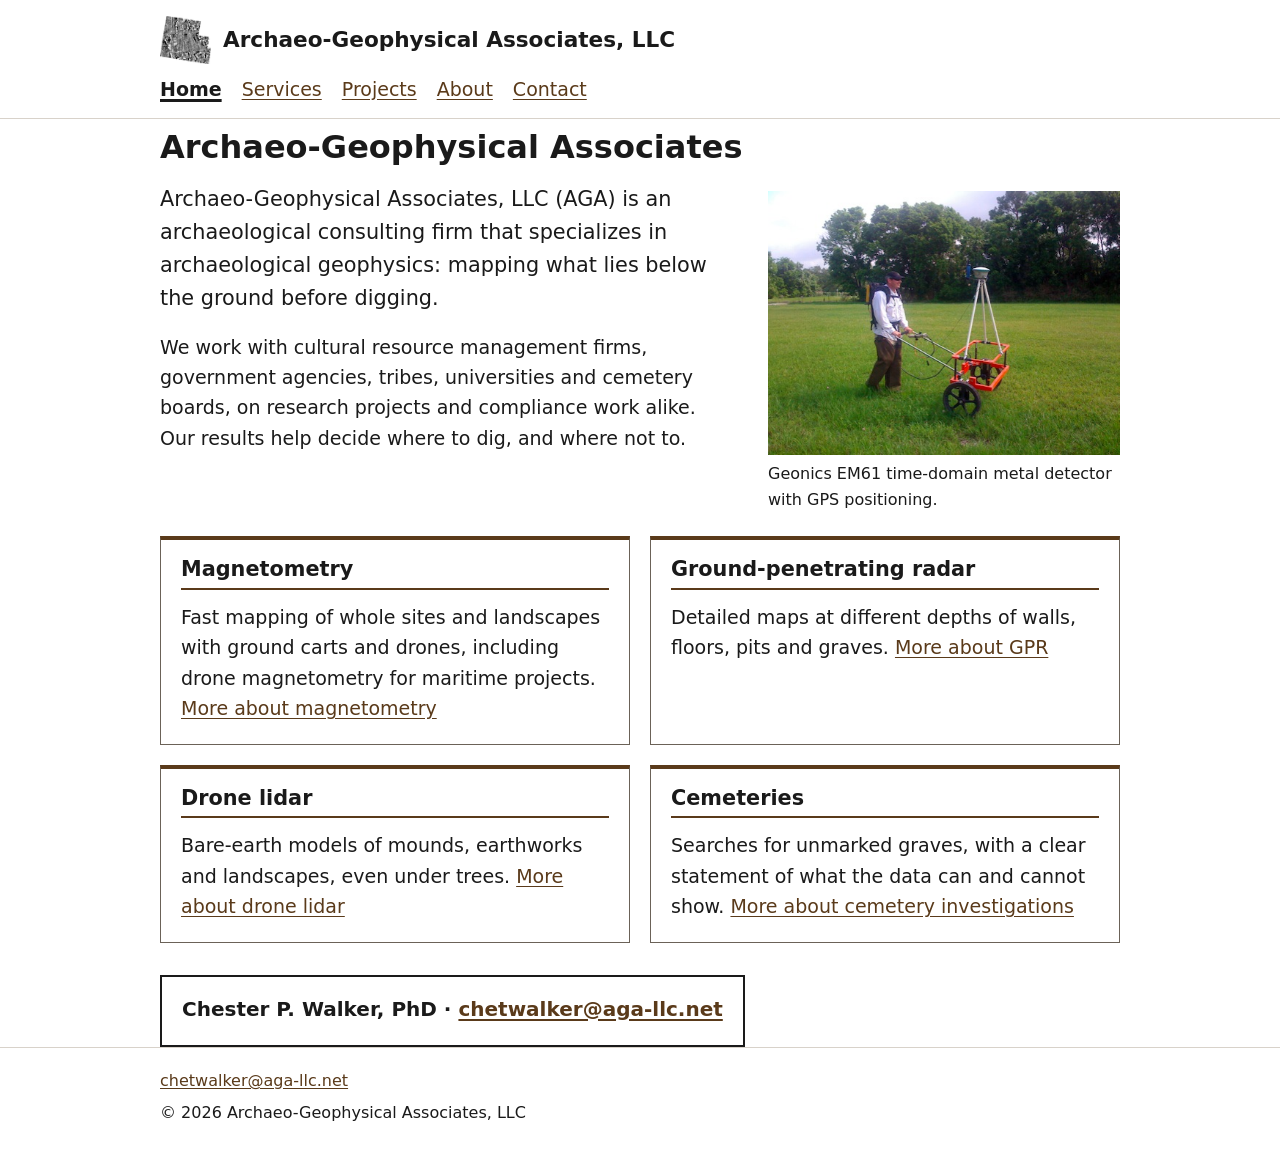
<file: index.html>
<!doctype html>
<html lang="en">
<head>
  <meta charset="utf-8">
  <meta http-equiv="Content-Security-Policy" content="default-src 'self'; img-src 'self'; style-src 'self'; script-src 'none'; object-src 'none'; base-uri 'self'; form-action 'none'">
  <meta name="referrer" content="strict-origin-when-cross-origin">
  <meta name="viewport" content="width=device-width, initial-scale=1">
  <title>Archaeo-Geophysical Associates, LLC</title>
  <meta name="description" content="Archaeological geophysics for archaeology, cemeteries and heritage projects: magnetometry, ground-penetrating radar and drone lidar.">
  <link rel="stylesheet" href="/css/site.css">
</head>
<body>
<header class="site-header">
  <div class="wrap">
    <a class="wordmark" href="/">Archaeo-Geophysical Associates, LLC</a>
    <nav aria-label="Main">
    <ul>
      <li><a href="/" aria-current="page">Home</a></li>
      <li><a href="/services.html">Services</a></li>
      <li><a href="/projects.html">Projects</a></li>
      <li><a href="/about.html">About</a></li>
      <li><a href="/contact.html">Contact</a></li>
    </ul>
    </nav>
  </div>
</header>
<main class="wrap">
  <h1>Archaeo-Geophysical Associates</h1>
  <div class="intro">
    <div class="intro-text">
  <p class="lead">Archaeo-Geophysical Associates, LLC (AGA) is an archaeological consulting firm
  that specializes in archaeological geophysics: mapping what lies below the ground before
  digging.</p>
  <p>We work with cultural resource management firms, government agencies, tribes, universities
  and cemetery boards, on research projects and compliance work alike. Our results help
  decide where to dig, and where not to.</p>
    </div>
  <figure>
    <img src="/img/em61-cart-field.png" width="480" height="360"
      alt="A person pulling an orange Geonics EM61 metal detector cart with a GPS antenna on a pole across a grassy field.">
    <figcaption>Geonics EM61 time-domain metal detector with GPS positioning.</figcaption>
  </figure>
  </div>

  <div class="cards">
  <section class="card">
    <h2>Magnetometry</h2>
    <p>Fast mapping of whole sites and landscapes with ground carts and drones, including drone
    magnetometry for maritime projects.
    <a href="/services.html#magnetometry">More about magnetometry</a></p>
  </section>

  <section class="card">
    <h2>Ground-penetrating radar</h2>
    <p>Detailed maps at different depths of walls, floors, pits and graves.
    <a href="/services.html#gpr">More about GPR</a></p>
  </section>

  <section class="card">
    <h2>Drone lidar</h2>
    <p>Bare-earth models of mounds, earthworks and landscapes, even under trees.
    <a href="/services.html#lidar">More about drone lidar</a></p>
  </section>

  <section class="card">
    <h2>Cemeteries</h2>
    <p>Searches for unmarked graves, with a clear statement of what the data can and cannot show.
    <a href="/services.html#cemeteries">More about cemetery investigations</a></p>
  </section>
  </div>

  <div class="contact-block">
  <p class="contact-line">Chester P. Walker, PhD &middot;
  <a href="mailto:chetwalker@aga-llc.net">chetwalker@aga-llc.net</a></p>
  </div>
</main>
<footer class="site-footer">
  <div class="wrap">
    <p><a href="mailto:chetwalker@aga-llc.net">chetwalker@aga-llc.net</a></p>
    <p>&copy; 2026 Archaeo-Geophysical Associates, LLC</p>
  </div>
</footer>
</body>
</html>
</file>
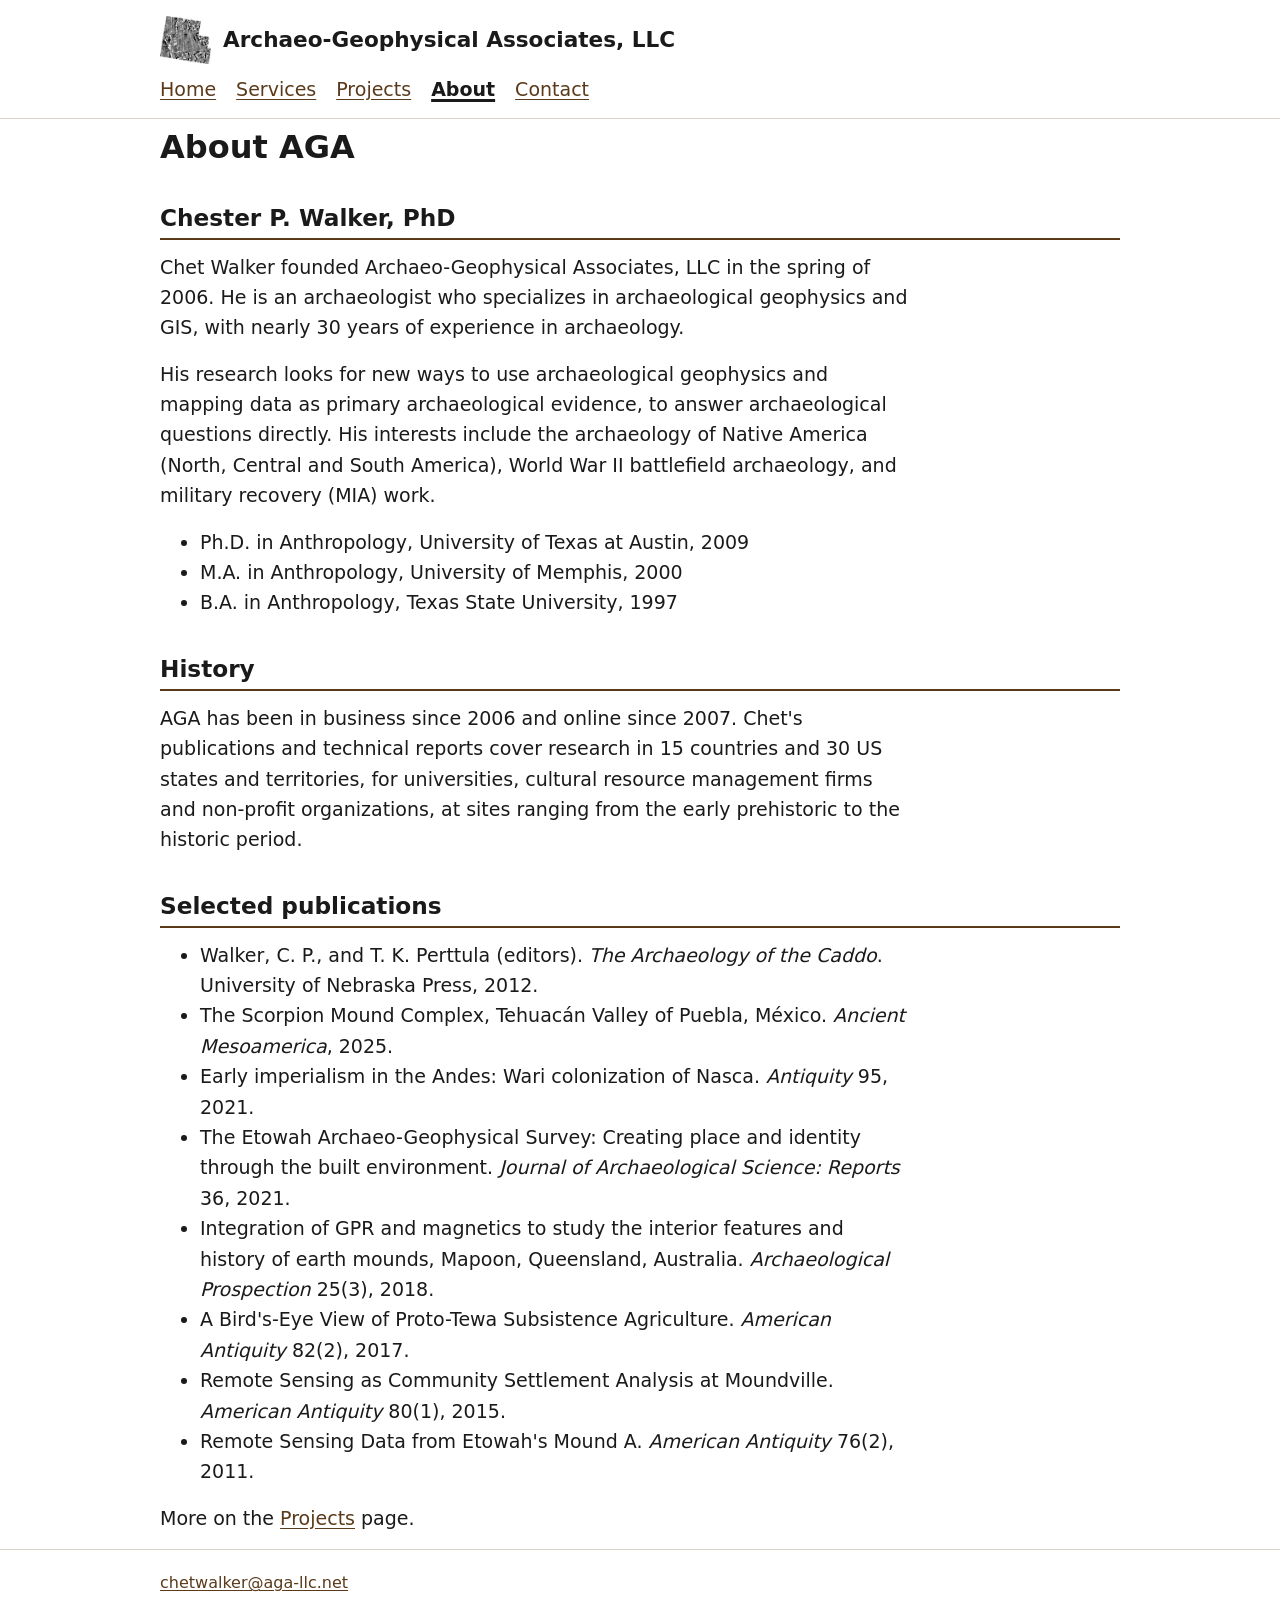
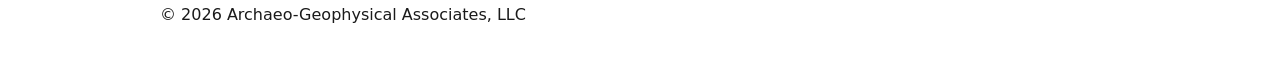
<file: about.html>
<!doctype html>
<html lang="en">
<head>
  <meta charset="utf-8">
  <meta http-equiv="Content-Security-Policy" content="default-src 'self'; img-src 'self'; style-src 'self'; script-src 'none'; object-src 'none'; base-uri 'self'; form-action 'none'">
  <meta name="referrer" content="strict-origin-when-cross-origin">
  <meta name="viewport" content="width=device-width, initial-scale=1">
  <title>About | Archaeo-Geophysical Associates</title>
  <meta name="description" content="About Archaeo-Geophysical Associates, LLC and Chester P. Walker, PhD.">
  <link rel="stylesheet" href="/css/site.css">
</head>
<body>
<header class="site-header">
  <div class="wrap">
    <a class="wordmark" href="/">Archaeo-Geophysical Associates, LLC</a>
    <nav aria-label="Main">
    <ul>
      <li><a href="/">Home</a></li>
      <li><a href="/services.html">Services</a></li>
      <li><a href="/projects.html">Projects</a></li>
      <li><a href="/about.html" aria-current="page">About</a></li>
      <li><a href="/contact.html">Contact</a></li>
    </ul>
    </nav>
  </div>
</header>
<main class="wrap">
  <h1>About AGA</h1>

  <section>
    <h2>Chester P. Walker, PhD</h2>
    <p>Chet Walker founded Archaeo-Geophysical Associates, LLC in the spring of 2006. He is an
    archaeologist who specializes in archaeological geophysics and GIS, with nearly 30 years of
    experience in archaeology.</p>
    <p>His research looks for new ways to use archaeological geophysics and mapping data as primary
    archaeological evidence, to answer archaeological questions directly. His interests include
    the archaeology of Native America (North, Central and South America), World War II
    battlefield archaeology, and military recovery (MIA) work.</p>
    <ul>
      <li>Ph.D. in Anthropology, University of Texas at Austin, 2009</li>
      <li>M.A. in Anthropology, University of Memphis, 2000</li>
      <li>B.A. in Anthropology, Texas State University, 1997</li>
    </ul>
  </section>

  <section>
    <h2>History</h2>
    <p>AGA has been in business since 2006 and online since 2007. Chet's publications and
    technical reports cover research in 15 countries and 30 US states and territories, for
    universities, cultural resource management firms and non-profit organizations, at sites
    ranging from the early prehistoric to the historic period.</p>
  </section>

  <section>
    <h2>Selected publications</h2>
    <ul>
      <li>Walker, C. P., and T. K. Perttula (editors). <i>The Archaeology of the Caddo</i>.
      University of Nebraska Press, 2012.</li>
      <li>The Scorpion Mound Complex, Tehuacán Valley of Puebla, México. <i>Ancient
      Mesoamerica</i>, 2025.</li>
      <li>Early imperialism in the Andes: Wari colonization of Nasca. <i>Antiquity</i> 95, 2021.</li>
      <li>The Etowah Archaeo-Geophysical Survey: Creating place and identity through the built
      environment. <i>Journal of Archaeological Science: Reports</i> 36, 2021.</li>
      <li>Integration of GPR and magnetics to study the interior features and history of earth
      mounds, Mapoon, Queensland, Australia. <i>Archaeological Prospection</i> 25(3), 2018.</li>
      <li>A Bird's-Eye View of Proto-Tewa Subsistence Agriculture. <i>American Antiquity</i>
      82(2), 2017.</li>
      <li>Remote Sensing as Community Settlement Analysis at Moundville. <i>American
      Antiquity</i> 80(1), 2015.</li>
      <li>Remote Sensing Data from Etowah's Mound A. <i>American Antiquity</i> 76(2), 2011.</li>
    </ul>
    <p>More on the <a href="/projects.html">Projects</a> page.</p>
  </section>
</main>
<footer class="site-footer">
  <div class="wrap">
    <p><a href="mailto:chetwalker@aga-llc.net">chetwalker@aga-llc.net</a></p>
    <p>&copy; 2026 Archaeo-Geophysical Associates, LLC</p>
  </div>
</footer>
</body>
</html>
</file>
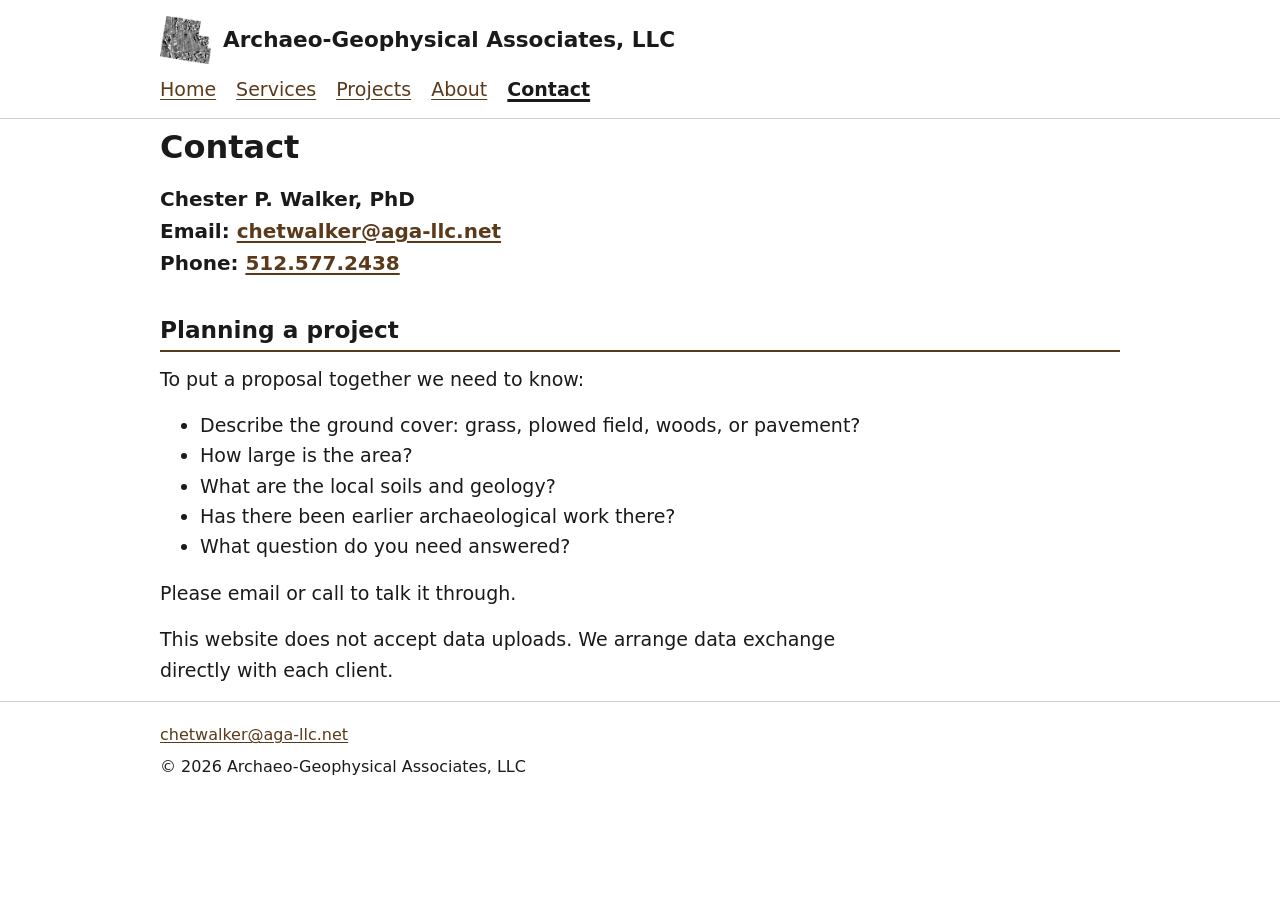
<file: contact.html>
<!doctype html>
<html lang="en">
<head>
  <meta charset="utf-8">
  <meta http-equiv="Content-Security-Policy" content="default-src 'self'; img-src 'self'; style-src 'self'; script-src 'none'; object-src 'none'; base-uri 'self'; form-action 'none'">
  <meta name="referrer" content="strict-origin-when-cross-origin">
  <meta name="viewport" content="width=device-width, initial-scale=1">
  <title>Contact | Archaeo-Geophysical Associates</title>
  <meta name="description" content="How to reach Archaeo-Geophysical Associates, LLC.">
  <link rel="stylesheet" href="/css/site.css">
</head>
<body>
<header class="site-header">
  <div class="wrap">
    <a class="wordmark" href="/">Archaeo-Geophysical Associates, LLC</a>
    <nav aria-label="Main">
    <ul>
      <li><a href="/">Home</a></li>
      <li><a href="/services.html">Services</a></li>
      <li><a href="/projects.html">Projects</a></li>
      <li><a href="/about.html">About</a></li>
      <li><a href="/contact.html" aria-current="page">Contact</a></li>
    </ul>
    </nav>
  </div>
</header>
<main class="wrap">
  <h1>Contact</h1>
  <p class="contact-line">Chester P. Walker, PhD<br>
  Email: <a href="mailto:chetwalker@aga-llc.net">chetwalker@aga-llc.net</a><br>
  Phone: <a href="tel:+15125772438">512.577.2438</a></p>

  <h2>Planning a project</h2>
  <p>To put a proposal together we need to know:</p>
  <ul>
    <li>Describe the ground cover: grass, plowed field, woods, or pavement?</li>
    <li>How large is the area?</li>
    <li>What are the local soils and geology?</li>
    <li>Has there been earlier archaeological work there?</li>
    <li>What question do you need answered?</li>
  </ul>
  <p>Please email or call to talk it through.</p>
  <p>This website does not accept data uploads. We arrange data exchange directly with each
  client.</p>
</main>
<footer class="site-footer">
  <div class="wrap">
    <p><a href="mailto:chetwalker@aga-llc.net">chetwalker@aga-llc.net</a></p>
    <p>&copy; 2026 Archaeo-Geophysical Associates, LLC</p>
  </div>
</footer>
</body>
</html>
</file>
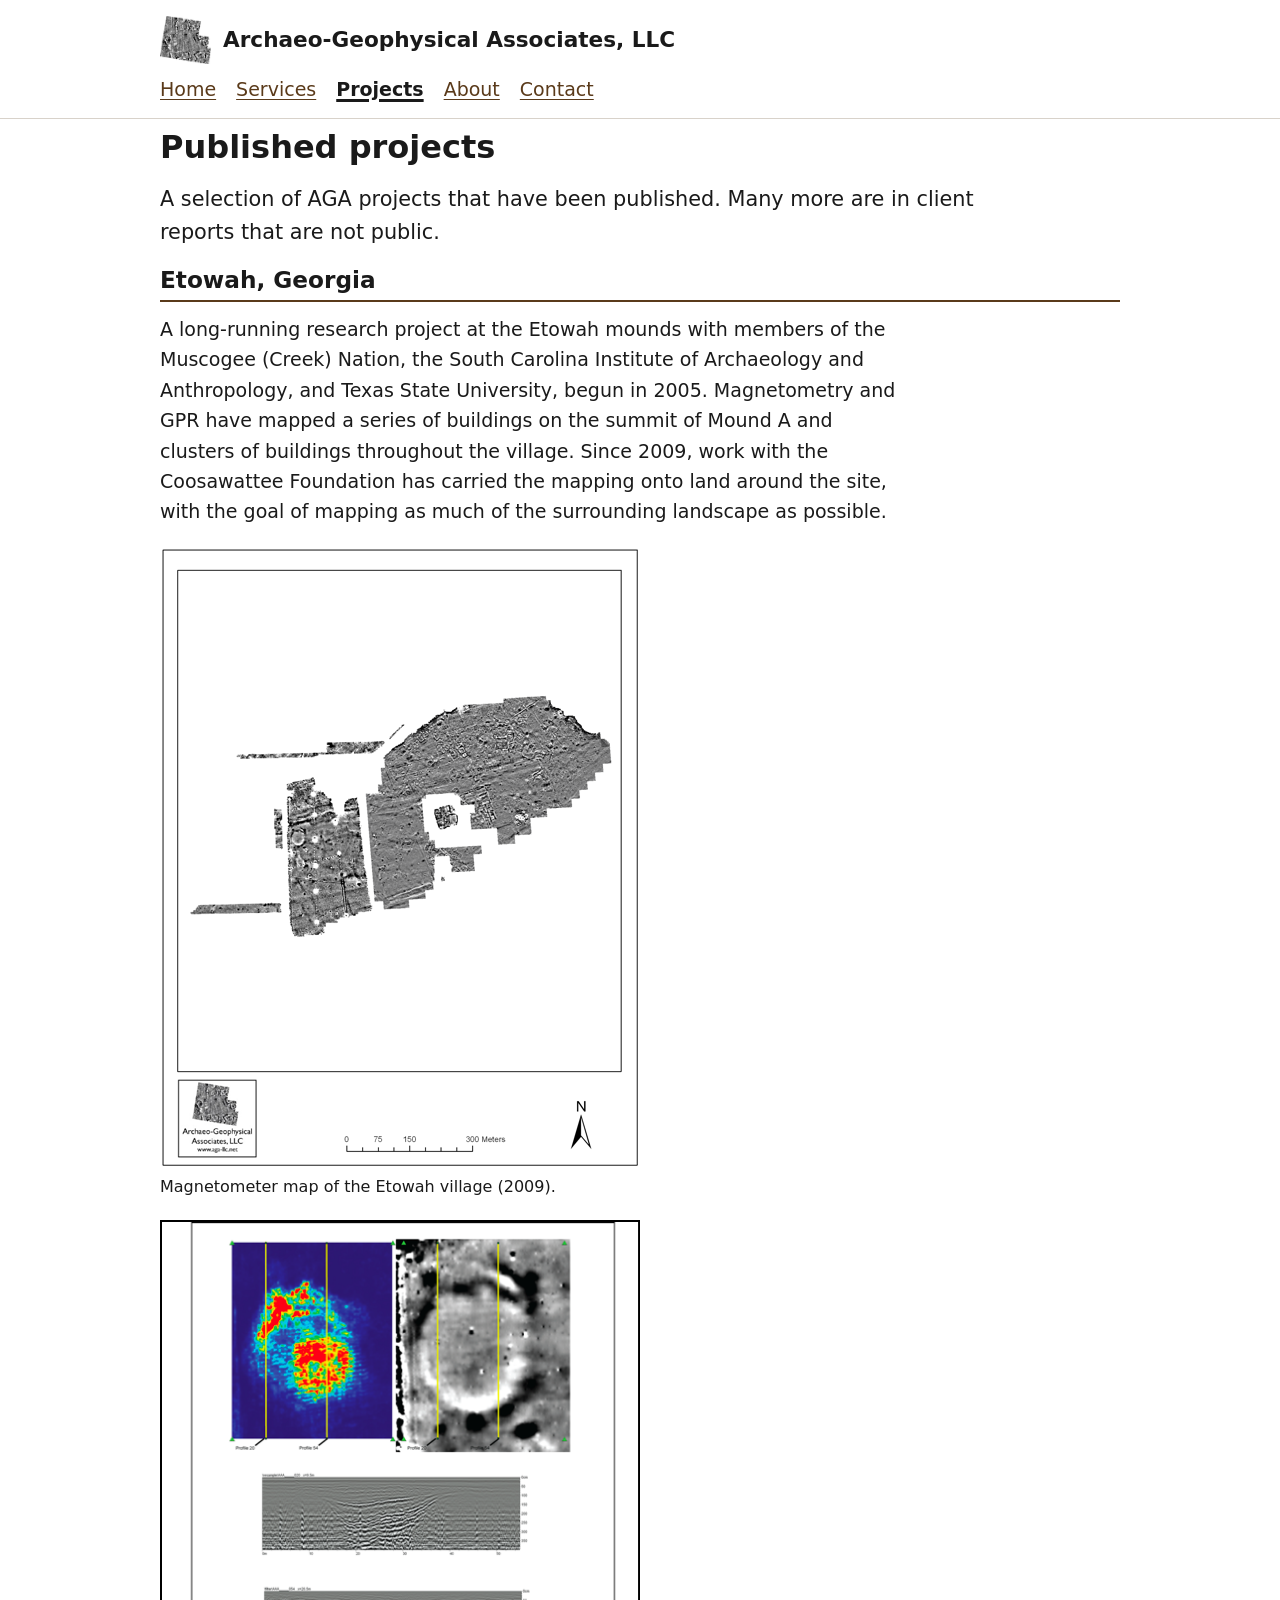
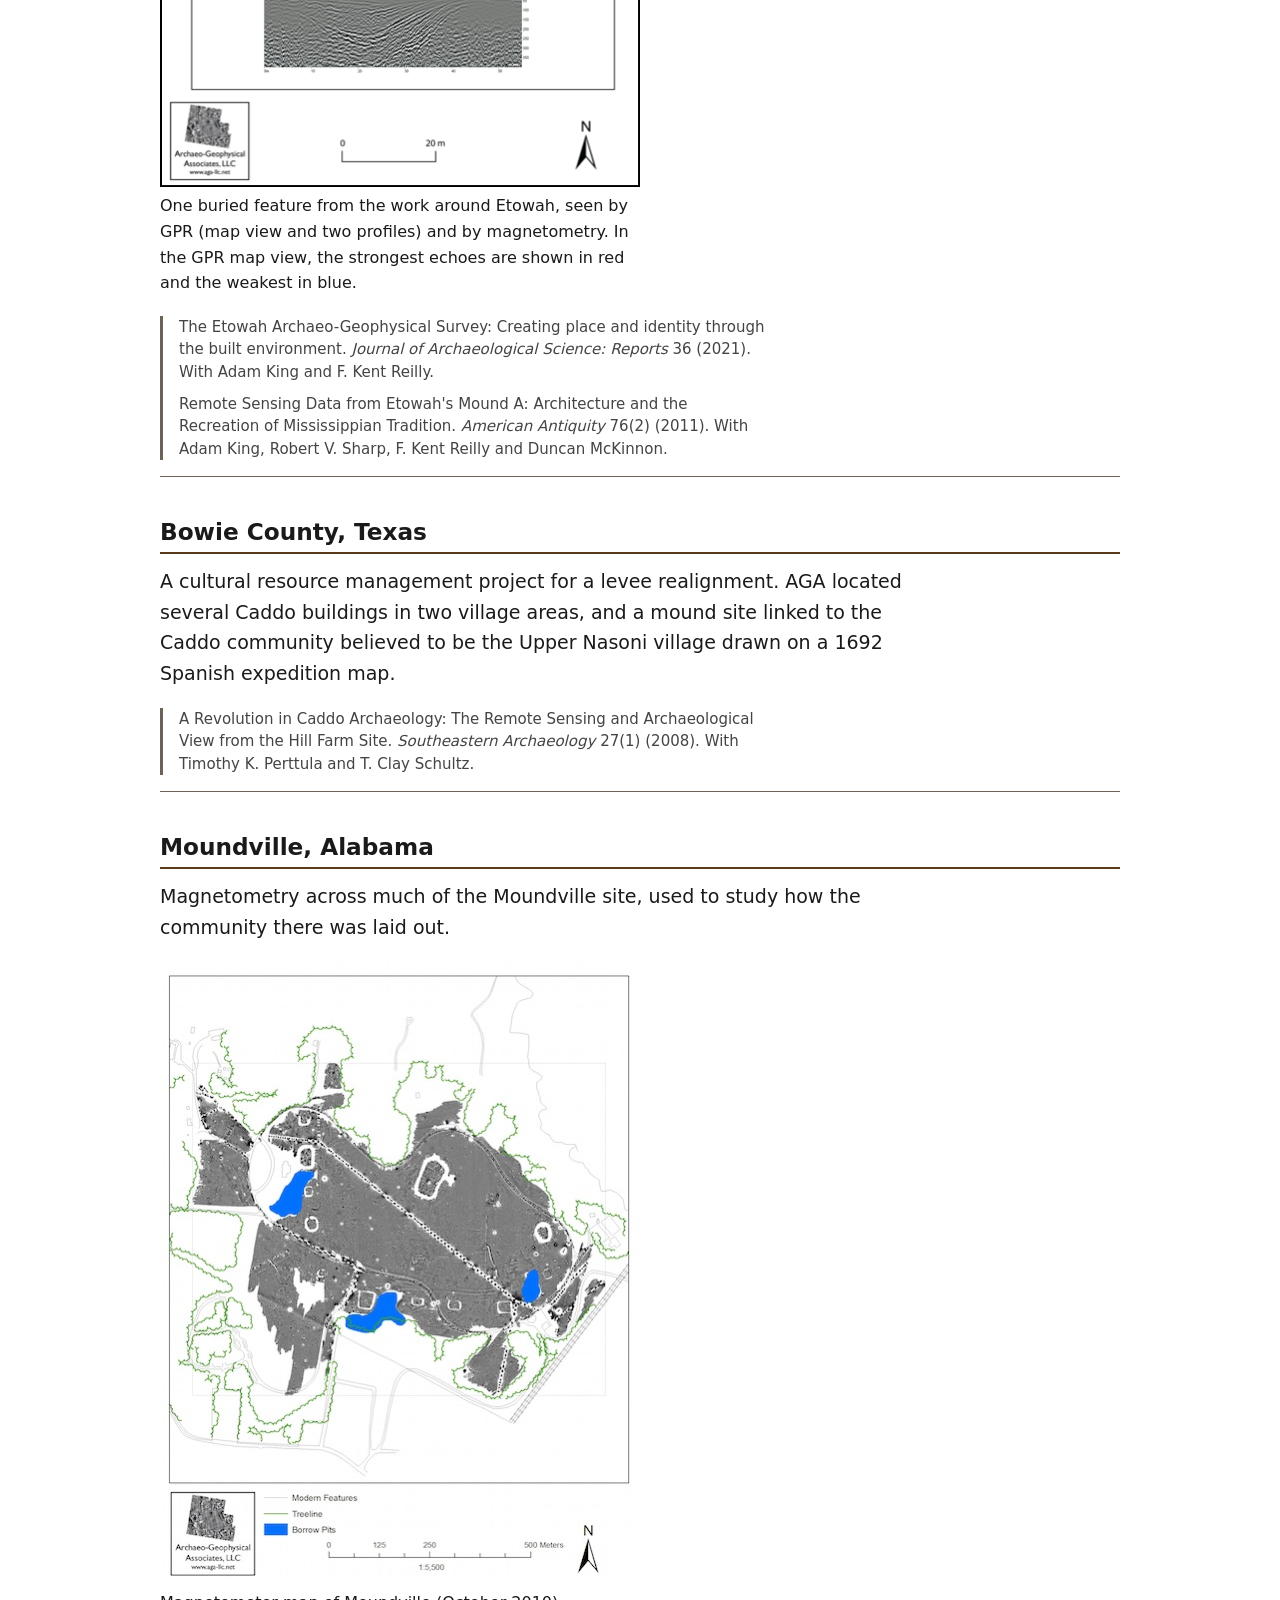
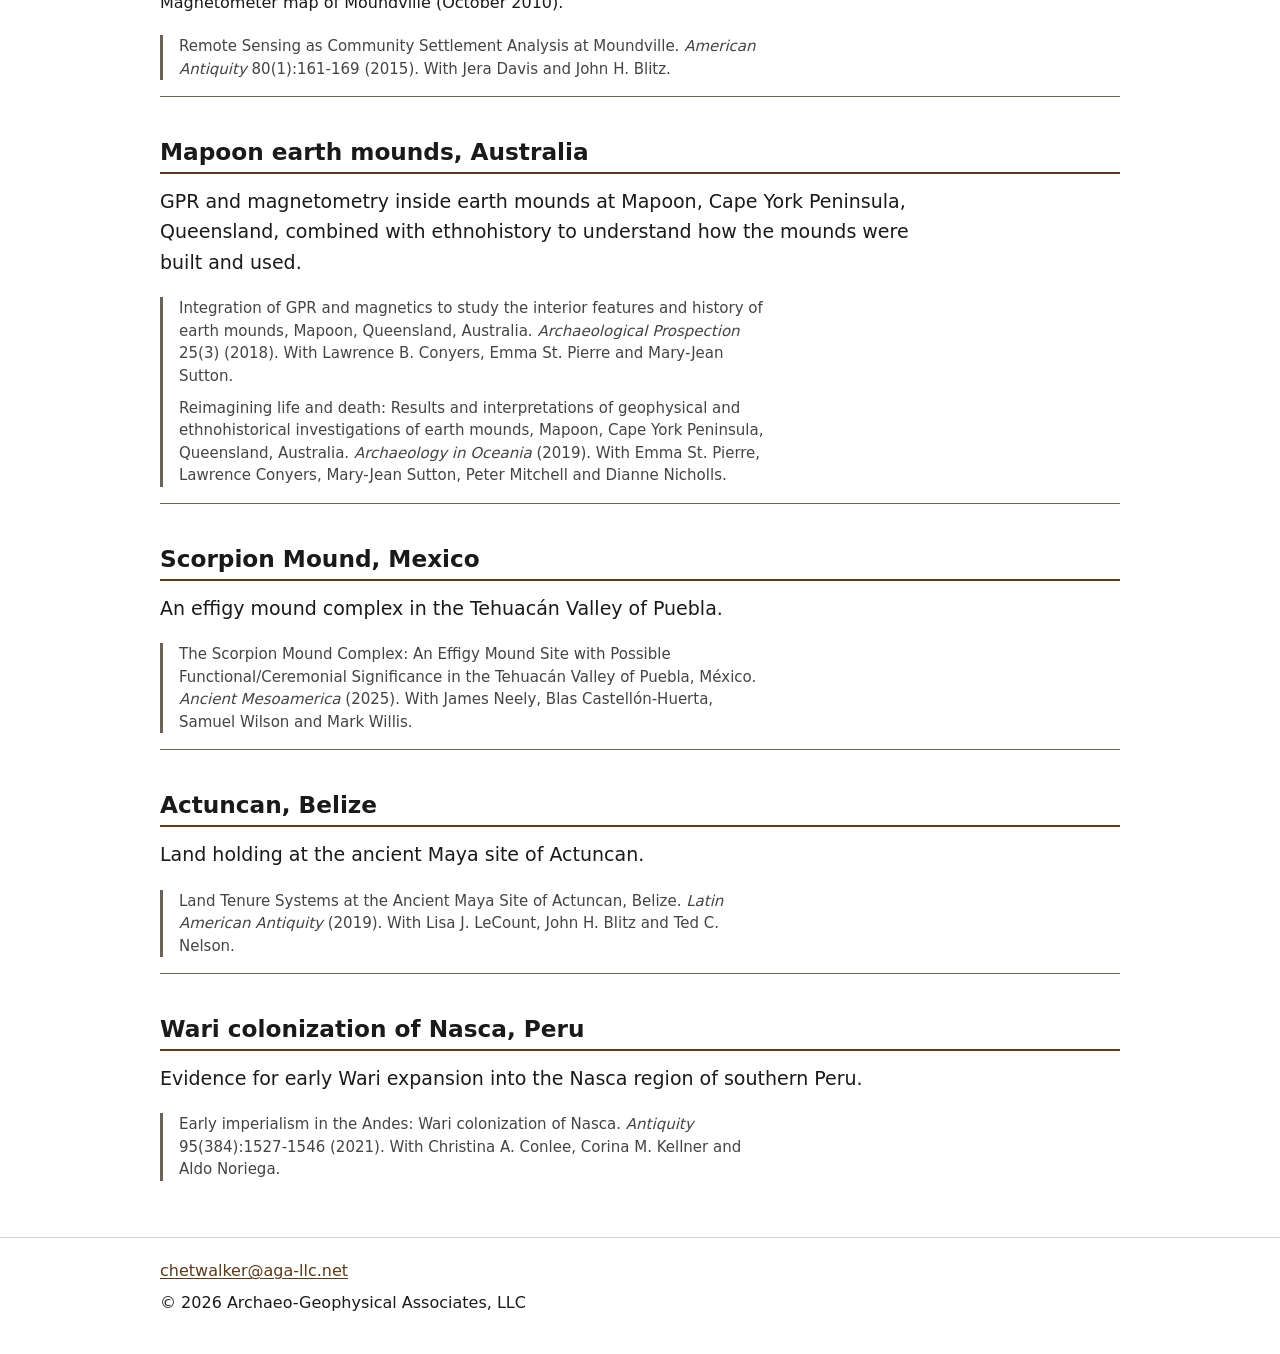
<file: projects.html>
<!doctype html>
<html lang="en">
<head>
  <meta charset="utf-8">
  <meta http-equiv="Content-Security-Policy" content="default-src 'self'; img-src 'self'; style-src 'self'; script-src 'none'; object-src 'none'; base-uri 'self'; form-action 'none'">
  <meta name="referrer" content="strict-origin-when-cross-origin">
  <meta name="viewport" content="width=device-width, initial-scale=1">
  <title>Projects | Archaeo-Geophysical Associates</title>
  <meta name="description" content="Published archaeological geophysics projects by AGA.">
  <link rel="stylesheet" href="/css/site.css">
</head>
<body>
<header class="site-header">
  <div class="wrap">
    <a class="wordmark" href="/">Archaeo-Geophysical Associates, LLC</a>
    <nav aria-label="Main">
    <ul>
      <li><a href="/">Home</a></li>
      <li><a href="/services.html">Services</a></li>
      <li><a href="/projects.html" aria-current="page">Projects</a></li>
      <li><a href="/about.html">About</a></li>
      <li><a href="/contact.html">Contact</a></li>
    </ul>
    </nav>
  </div>
</header>
<main class="wrap">
  <h1>Published projects</h1>
  <p class="lead">A selection of AGA projects that have been published. Many more are in client
  reports that are not public.</p>

  <article class="project">
    <h2>Etowah, Georgia</h2>
    <p>A long-running research project at the Etowah mounds with members of the Muscogee (Creek)
    Nation, the South Carolina Institute of Archaeology and Anthropology, and Texas State
    University, begun in 2005. Magnetometry and GPR have mapped a series of buildings on the summit
    of Mound A and clusters of buildings throughout the village. Since 2009, work with the
    Coosawattee Foundation has carried the mapping onto land around the site, with the goal of
    mapping as much of the surrounding landscape as possible.</p>
    <figure>
      <img src="/img/etowah-mag-2009.png" width="480" height="621"
        alt="Grayscale magnetometer map of the Etowah village, showing house outlines and other buried features as light and dark patterns. Scale bar 300 meters.">
      <figcaption>Magnetometer map of the Etowah village (2009).</figcaption>
    </figure>
    <figure>
      <img src="/img/etowah-area-gpr-feature.png" width="484" height="572"
        alt="GPR results for one buried feature: a map view at one depth on the left, a magnetometer map of the same area on the right, and two GPR profiles below showing a basin-shaped feature. Scale bar 20 meters.">
      <figcaption>One buried feature from the work around Etowah, seen by GPR (map view and two
      profiles) and by magnetometry. In the GPR map view, the strongest echoes are shown in red
      and the weakest in blue.</figcaption>
    </figure>
    <div class="citations">
    <p class="citation">The Etowah Archaeo-Geophysical Survey: Creating place and identity through
    the built environment. <i>Journal of Archaeological Science: Reports</i> 36 (2021). With Adam
    King and F. Kent Reilly.</p>
    <p class="citation">Remote Sensing Data from Etowah's Mound A: Architecture and the Recreation
    of Mississippian Tradition. <i>American Antiquity</i> 76(2) (2011). With Adam King, Robert V.
    Sharp, F. Kent Reilly and Duncan McKinnon.</p>
    </div>
  </article>

  <article class="project">
    <h2>Bowie County, Texas</h2>
    <p>A cultural resource management project for a levee realignment. AGA located several Caddo
    buildings in two village areas, and a mound site linked to the Caddo community believed to be
    the Upper Nasoni village drawn on a 1692 Spanish expedition map.</p>
    <div class="citations">
    <p class="citation">A Revolution in Caddo Archaeology: The Remote Sensing and Archaeological
    View from the Hill Farm Site. <i>Southeastern Archaeology</i> 27(1) (2008). With Timothy K.
    Perttula and T. Clay Schultz.</p>
    </div>
  </article>

  <article class="project">
    <h2>Moundville, Alabama</h2>
    <p>Magnetometry across much of the Moundville site, used to study how the community there was
    laid out.</p>
    <figure>
      <img src="/img/moundville-mag-october-2010.png" width="480" height="621"
        alt="Grayscale magnetometer map of Moundville with mounds, borrow pits shown in blue, treelines and modern features. Scale 1:5,500.">
      <figcaption>Magnetometer map of Moundville (October 2010).</figcaption>
    </figure>
    <div class="citations">
    <p class="citation">Remote Sensing as Community Settlement Analysis at Moundville.
    <i>American Antiquity</i> 80(1):161-169 (2015). With Jera Davis and John H. Blitz.</p>
    </div>
  </article>

  <article class="project">
    <h2>Mapoon earth mounds, Australia</h2>
    <p>GPR and magnetometry inside earth mounds at Mapoon, Cape York Peninsula, Queensland,
    combined with ethnohistory to understand how the mounds were built and used.</p>
    <div class="citations">
    <p class="citation">Integration of GPR and magnetics to study the interior features and history
    of earth mounds, Mapoon, Queensland, Australia. <i>Archaeological Prospection</i> 25(3) (2018).
    With Lawrence B. Conyers, Emma St. Pierre and Mary-Jean Sutton.</p>
    <p class="citation">Reimagining life and death: Results and interpretations of geophysical and
    ethnohistorical investigations of earth mounds, Mapoon, Cape York Peninsula, Queensland,
    Australia. <i>Archaeology in Oceania</i> (2019). With Emma St. Pierre, Lawrence Conyers,
    Mary-Jean Sutton, Peter Mitchell and Dianne Nicholls.</p>
    </div>
  </article>

  <article class="project">
    <h2>Scorpion Mound, Mexico</h2>
    <p>An effigy mound complex in the Tehuacán Valley of Puebla.</p>
    <div class="citations">
    <p class="citation">The Scorpion Mound Complex: An Effigy Mound Site with Possible
    Functional/Ceremonial Significance in the Tehuacán Valley of Puebla, México. <i>Ancient
    Mesoamerica</i> (2025). With James Neely, Blas Castellón-Huerta, Samuel Wilson and Mark
    Willis.</p>
    </div>
  </article>

  <article class="project">
    <h2>Actuncan, Belize</h2>
    <p>Land holding at the ancient Maya site of Actuncan.</p>
    <div class="citations">
    <p class="citation">Land Tenure Systems at the Ancient Maya Site of Actuncan, Belize.
    <i>Latin American Antiquity</i> (2019). With Lisa J. LeCount, John H. Blitz and Ted C.
    Nelson.</p>
    </div>
  </article>

  <article class="project">
    <h2>Wari colonization of Nasca, Peru</h2>
    <p>Evidence for early Wari expansion into the Nasca region of southern Peru.</p>
    <div class="citations">
    <p class="citation">Early imperialism in the Andes: Wari colonization of Nasca.
    <i>Antiquity</i> 95(384):1527-1546 (2021). With Christina A. Conlee, Corina M. Kellner and
    Aldo Noriega.</p>
    </div>
  </article>
</main>
<footer class="site-footer">
  <div class="wrap">
    <p><a href="mailto:chetwalker@aga-llc.net">chetwalker@aga-llc.net</a></p>
    <p>&copy; 2026 Archaeo-Geophysical Associates, LLC</p>
  </div>
</footer>
</body>
</html>
</file>
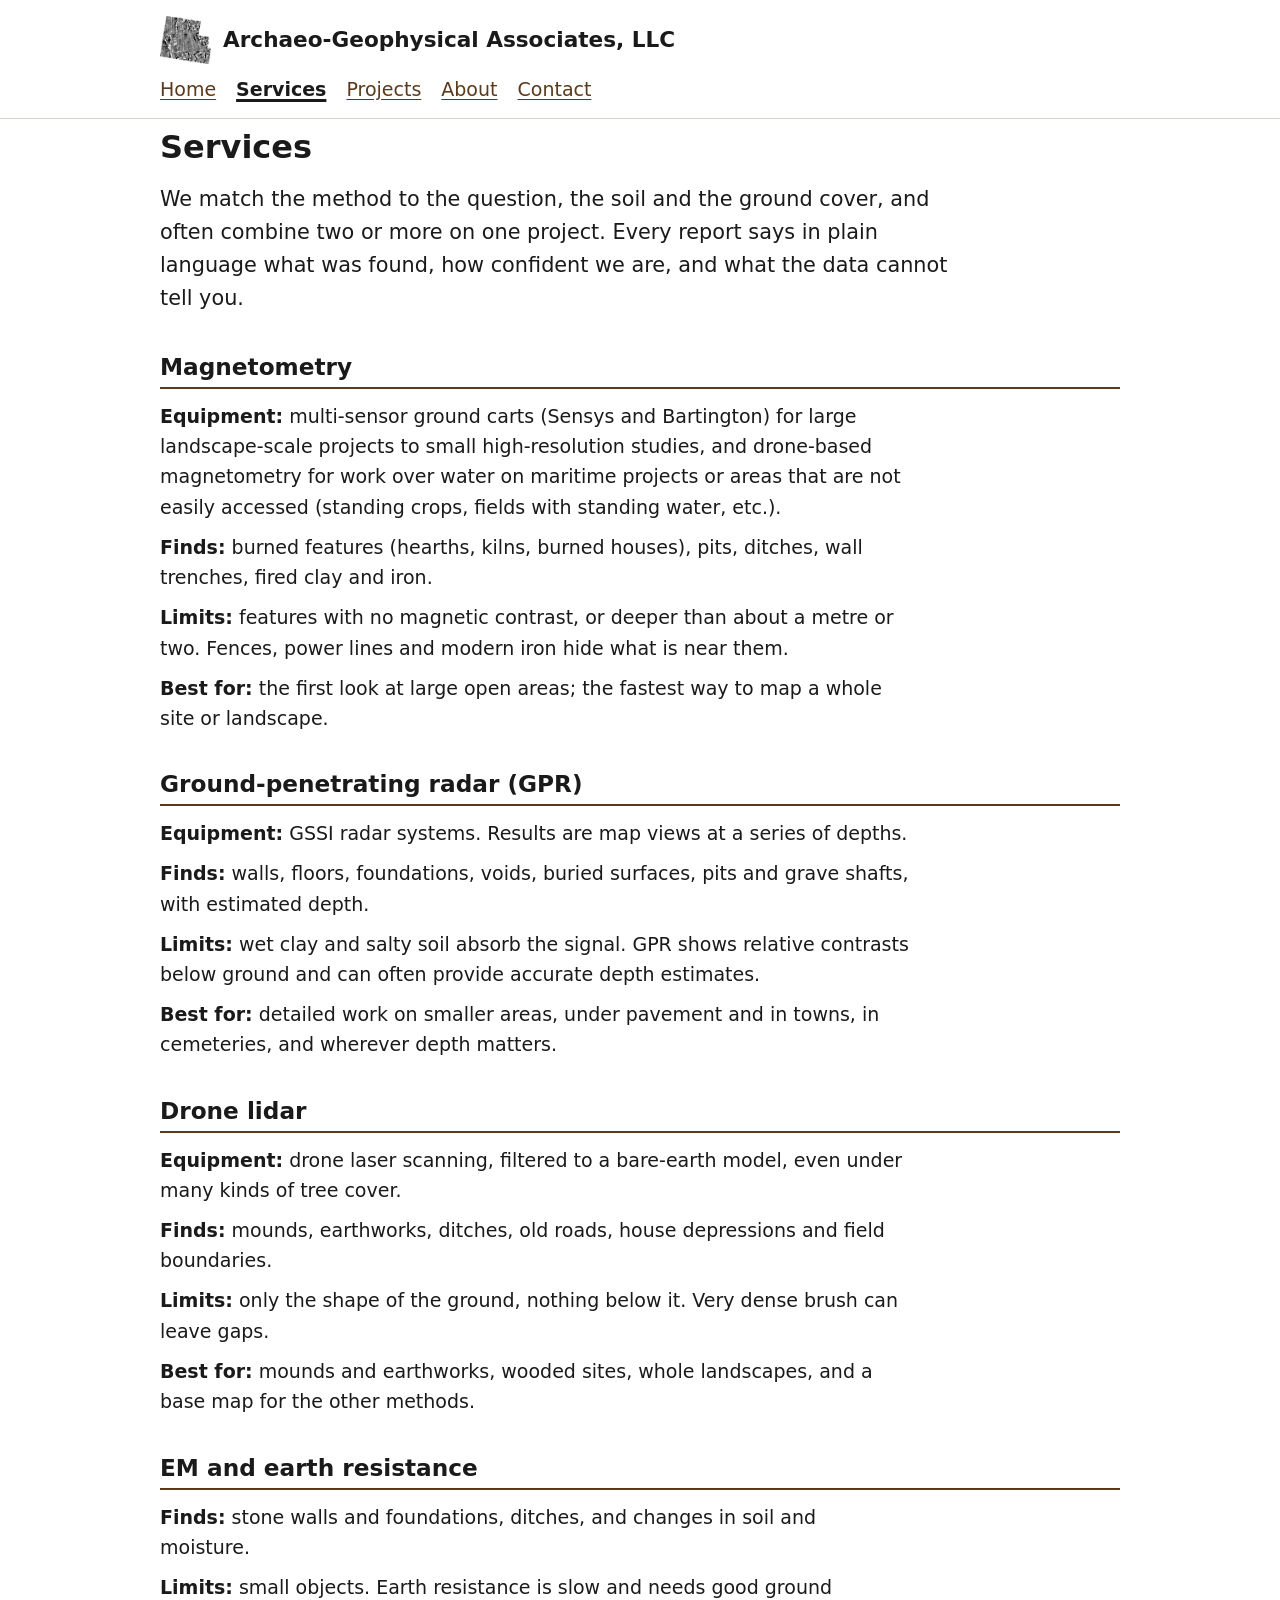
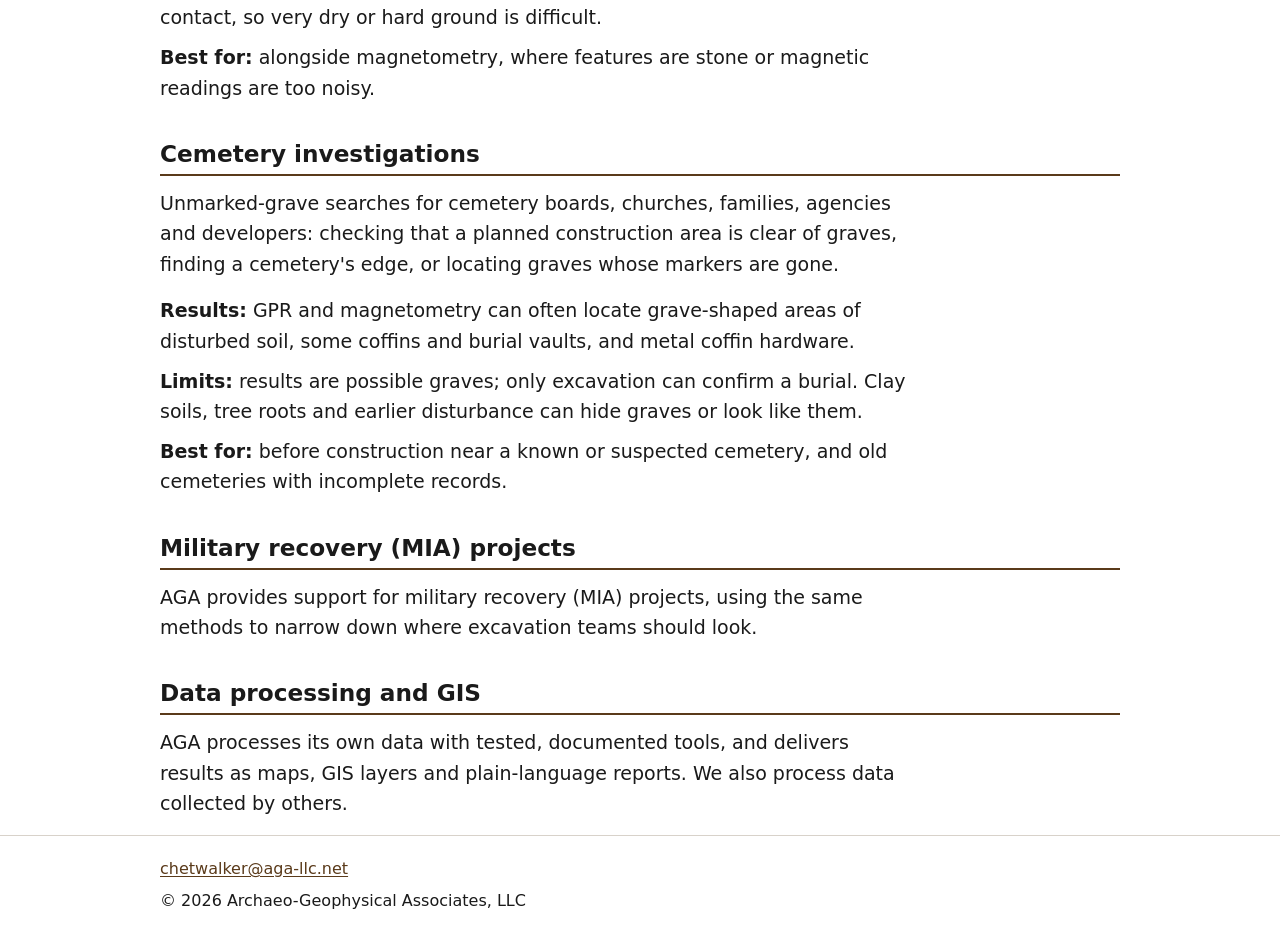
<file: services.html>
<!doctype html>
<html lang="en">
<head>
  <meta charset="utf-8">
  <meta http-equiv="Content-Security-Policy" content="default-src 'self'; img-src 'self'; style-src 'self'; script-src 'none'; object-src 'none'; base-uri 'self'; form-action 'none'">
  <meta name="referrer" content="strict-origin-when-cross-origin">
  <meta name="viewport" content="width=device-width, initial-scale=1">
  <title>Services | Archaeo-Geophysical Associates</title>
  <meta name="description" content="Methods AGA uses: magnetometry, ground-penetrating radar, drone lidar, EM and earth resistance, cemetery investigations, data processing and GIS.">
  <link rel="stylesheet" href="/css/site.css">
</head>
<body>
<header class="site-header">
  <div class="wrap">
    <a class="wordmark" href="/">Archaeo-Geophysical Associates, LLC</a>
    <nav aria-label="Main">
    <ul>
      <li><a href="/">Home</a></li>
      <li><a href="/services.html" aria-current="page">Services</a></li>
      <li><a href="/projects.html">Projects</a></li>
      <li><a href="/about.html">About</a></li>
      <li><a href="/contact.html">Contact</a></li>
    </ul>
    </nav>
  </div>
</header>
<main class="wrap">
  <h1>Services</h1>
  <p class="lead">We match the method to the question, the soil and the ground cover, and often
  combine two or more on one project. Every report says in plain language what was found, how
  confident we are, and what the data cannot tell you.</p>

  <section id="magnetometry">
    <h2>Magnetometry</h2>
    <ul class="facts">
      <li><strong>Equipment:</strong> multi-sensor ground carts (Sensys and Bartington) for
      large landscape-scale projects to small high-resolution studies, and drone-based
      magnetometry for work over water on maritime projects or areas that are not easily
      accessed (standing crops, fields with standing water, etc.).</li>
      <li><strong>Finds:</strong> burned features (hearths, kilns, burned houses), pits, ditches,
      wall trenches, fired clay and iron.</li>
      <li><strong>Limits:</strong> features with no magnetic contrast, or deeper than about a metre
      or two. Fences, power lines and modern iron hide what is near them.</li>
      <li><strong>Best for:</strong> the first look at large open areas; the fastest way to map a
      whole site or landscape.</li>
    </ul>
  </section>

  <section id="gpr">
    <h2>Ground-penetrating radar (GPR)</h2>
    <ul class="facts">
      <li><strong>Equipment:</strong> GSSI radar systems. Results are map views at a series of
      depths.</li>
      <li><strong>Finds:</strong> walls, floors, foundations, voids, buried surfaces, pits and grave
      shafts, with estimated depth.</li>
      <li><strong>Limits:</strong> wet clay and salty soil absorb the signal. GPR shows
      relative contrasts below ground and can often provide accurate depth estimates.</li>
      <li><strong>Best for:</strong> detailed work on smaller areas, under pavement and in towns, in
      cemeteries, and wherever depth matters.</li>
    </ul>
  </section>

  <section id="lidar">
    <h2>Drone lidar</h2>
    <ul class="facts">
      <li><strong>Equipment:</strong> drone laser scanning, filtered to a bare-earth model, even
      under many kinds of tree cover.</li>
      <li><strong>Finds:</strong> mounds, earthworks, ditches, old roads, house depressions and field
      boundaries.</li>
      <li><strong>Limits:</strong> only the shape of the ground, nothing below it. Very dense brush
      can leave gaps.</li>
      <li><strong>Best for:</strong> mounds and earthworks, wooded sites, whole landscapes, and a
      base map for the other methods.</li>
    </ul>
  </section>

  <section id="em-resistance">
    <h2>EM and earth resistance</h2>
    <ul class="facts">
      <li><strong>Finds:</strong> stone walls and foundations, ditches, and changes in soil and
      moisture.</li>
      <li><strong>Limits:</strong> small objects. Earth resistance is slow and needs good ground
      contact, so very dry or hard ground is difficult.</li>
      <li><strong>Best for:</strong> alongside magnetometry, where features are stone or magnetic
      readings are too noisy.</li>
    </ul>
  </section>

  <section id="cemeteries">
    <h2>Cemetery investigations</h2>
    <p>Unmarked-grave searches for cemetery boards, churches, families, agencies and developers:
    checking that a planned construction area is clear of graves, finding a cemetery's edge, or
    locating graves whose markers are gone.</p>
    <ul class="facts">
      <li><strong>Results:</strong> GPR and magnetometry can often locate grave-shaped areas of
      disturbed soil, some coffins and burial vaults, and metal coffin hardware.</li>
      <li><strong>Limits:</strong> results are possible graves; only excavation can
      confirm a burial. Clay soils, tree roots and earlier disturbance can hide graves or look like
      them.</li>
      <li><strong>Best for:</strong> before construction near a known or suspected cemetery, and old
      cemeteries with incomplete records.</li>
    </ul>
  </section>

  <section id="military-recovery">
    <h2>Military recovery (MIA) projects</h2>
    <p>AGA provides support for military recovery (MIA) projects, using the same methods to narrow
    down where excavation teams should look.</p>
  </section>

  <section id="processing-gis">
    <h2>Data processing and GIS</h2>
    <p>AGA processes its own data with tested, documented tools, and delivers results as maps,
    GIS layers and plain-language reports. We also process data collected by others.</p>
  </section>
</main>
<footer class="site-footer">
  <div class="wrap">
    <p><a href="mailto:chetwalker@aga-llc.net">chetwalker@aga-llc.net</a></p>
    <p>&copy; 2026 Archaeo-Geophysical Associates, LLC</p>
  </div>
</footer>
</body>
</html>
</file>
<file: css/site.css>
/* aga-llc.net - one stylesheet, no web fonts, no scripts.
   High contrast; links always underlined so nothing depends on colour alone. */

:root {
  --bg: #ffffff;
  --text: #1a1a1a;
  --accent: #5a3a1a;   /* deep earth brown, about 10:1 on white */
  --rule: #d8d2ca;     /* light divider lines (decoration only) */
}

*, *::before, *::after { box-sizing: border-box; }

html { font-size: 100%; -webkit-text-size-adjust: 100%; }

body {
  margin: 0;
  background: var(--bg);
  color: var(--text);
  font-family: system-ui, -apple-system, "Segoe UI", Roboto, "Helvetica Neue", Arial, sans-serif;
  font-size: 1.1875rem;   /* about 19 px */
  line-height: 1.6;
}

.wrap {
  max-width: 62rem;
  margin: 0 auto;
  padding: 0 1rem;
}

/* Header and menu: wordmark left, menu right on desktop; wraps on phones */
.site-header {
  border-bottom: 1px solid var(--rule);
  padding: 1rem 0 0.5rem;
}

.site-header .wrap {
  display: flex;
  flex-wrap: wrap;
  align-items: center;
  justify-content: space-between;
  gap: 0.25rem 2rem;
}

.wordmark {
  display: inline-block;
  font-size: 1.35rem;
  font-weight: 700;
  color: var(--text);
  text-decoration: none;
  line-height: 1.3;
}

.wordmark:hover, .wordmark:focus { text-decoration: underline; }

/* Logo mark beside the name: the Etowah plaza magnetometer map from the AGA logo
   (sources: AGA_Logo/New AGA Logo - Etowah Plaza/AGA Logo.jpg, cropped, 2x size).
   A CSS background so no page HTML changes; decorative, the name stays real text. */
.wordmark {
  display: inline-flex;
  align-items: center;
  gap: 0.75rem;
}

.wordmark::before {
  content: "";
  flex: none;
  width: 3.1875rem;   /* 119 x 112 image shown at 3rem tall */
  height: 3rem;
  background: url("/img/aga-mark.png") no-repeat center / contain;
}

nav ul {
  list-style: none;
  margin: 0;
  padding: 0;
  display: flex;
  flex-wrap: wrap;
  gap: 0.25rem 1.25rem;
}

nav a {
  display: inline-block;
  padding: 0.35rem 0;   /* larger touch target */
}

nav a[aria-current="page"] {
  font-weight: 700;
  color: var(--text);
  text-decoration-thickness: 3px;
}

/* Links */
a {
  color: var(--accent);
  text-decoration: underline;
  text-underline-offset: 0.15em;
}

a:hover, a:focus { text-decoration-thickness: 2px; }

a:focus-visible {
  outline: 3px solid var(--text);
  outline-offset: 2px;
}

/* Content */
main { padding: 1.5rem 0 2.5rem; }

h1 {
  font-size: 2rem;
  line-height: 1.25;
  margin: 0.5rem 0 1rem;
}

h2 {
  font-size: 1.45rem;
  line-height: 1.3;
  margin: 2.25rem 0 0.75rem;
  padding-bottom: 0.3rem;
  border-bottom: 2px solid var(--accent);
}

h3 {
  font-size: 1.15rem;
  margin: 1.5rem 0 0.4rem;
}

p, ul, ol { margin: 0 0 1rem; }

/* Keep running text to a readable line length inside the wide container */
main p, main ul, main ol { max-width: 62ch; }

.lead { font-size: 1.3rem; }

img {
  max-width: 100%;
  height: auto;
  display: block;
}

figure { margin: 1.5rem 0; }

figcaption {
  font-size: 1rem;
  margin-top: 0.4rem;
}

/* Services: four short labelled lines per method (Equipment, Finds, Limits, Best for) */
.facts {
  list-style: none;
  padding: 0;
}

.facts li { margin: 0 0 0.6rem; }

/* Home */
.intro { margin-bottom: 1rem; }
.intro figure { margin: 0 0 1rem; max-width: 30rem; }

.cards { display: grid; gap: 1.25rem; margin: 1.5rem 0; }

.card {
  border: 1px solid #6b6258;
  border-top: 4px solid var(--accent);
  padding: 0 1.25rem 0.25rem;
}

.card h2 { margin-top: 1rem; font-size: 1.3rem; }

.contact-block {
  border: 2px solid var(--text);
  padding: 1rem 1.25rem 0.25rem;
  margin: 2rem 0 0;
  width: fit-content;   /* box hugs the one contact line instead of spanning the page */
  max-width: 100%;
}

.contact-line {
  font-size: 1.25rem;
  font-weight: 600;
}

/* Projects */
.project {
  margin: 0 0 2.5rem;
  padding-bottom: 1rem;
  border-bottom: 1px solid #6b6258;
}

.project:last-child { border-bottom: 0; }

.project h2 { margin-top: 0; }

/* 30rem = the maps' own 480 px width, so scale bars and labels stay readable */
.project figure { width: 100%; max-width: 30rem; margin: 1.25rem 0; }
.project figure img { width: 100%; height: auto; }

.citations {
  margin: 1.25rem 0 0;
  padding-left: 1rem;
  border-left: 3px solid #6b6258;
}

.citation {
  font-size: 0.9375rem;
  line-height: 1.5;
  color: #444444;   /* about 9:1 on white */
  margin: 0 0 0.6rem;
}

.citation:last-child { margin-bottom: 0; }

@media (min-width: 48em) {
  .intro {
    display: grid;
    grid-template-columns: minmax(0, 1fr) minmax(0, 22rem);
    gap: 2rem;
    align-items: start;
  }
  .intro figure { margin: 0.5rem 0 0; }
  .cards { grid-template-columns: 1fr 1fr; }
  .project figure { margin-right: 0; }
}

/* Footer */
.site-footer {
  border-top: 1px solid var(--rule);
  padding: 1.25rem 0 2rem;
}

/* Font size on the paragraphs, not the .wrap: a smaller font would shrink
   the 70ch column and pull the footer out of line with the page. */
.site-footer p { margin: 0 0 0.4rem; font-size: 1rem; }

@media (max-width: 30em) {
  h1 { font-size: 1.65rem; }
  .wordmark { font-size: 1.2rem; }
  .wordmark::before { width: 2.66rem; height: 2.5rem; }
}

@media print {
  nav, .site-footer { display: none; }
  a { color: var(--text); }
}
</file>
